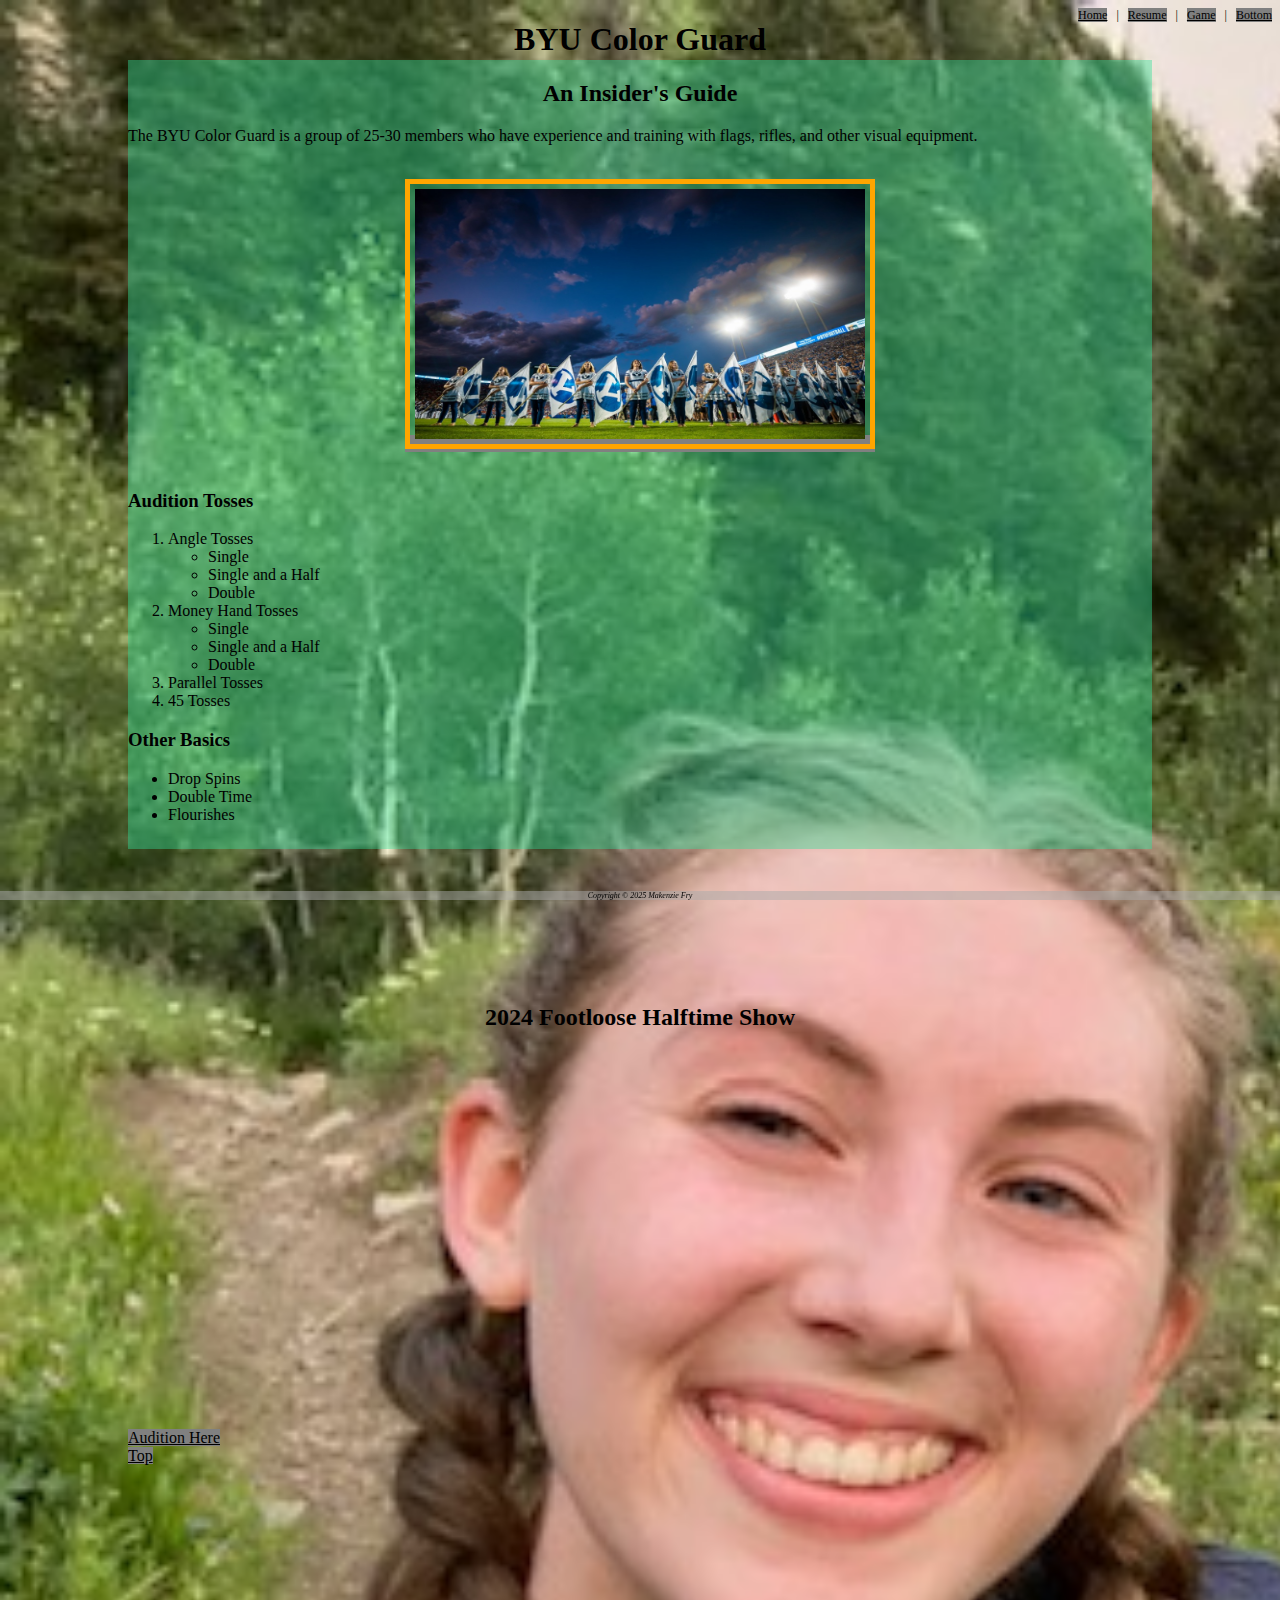
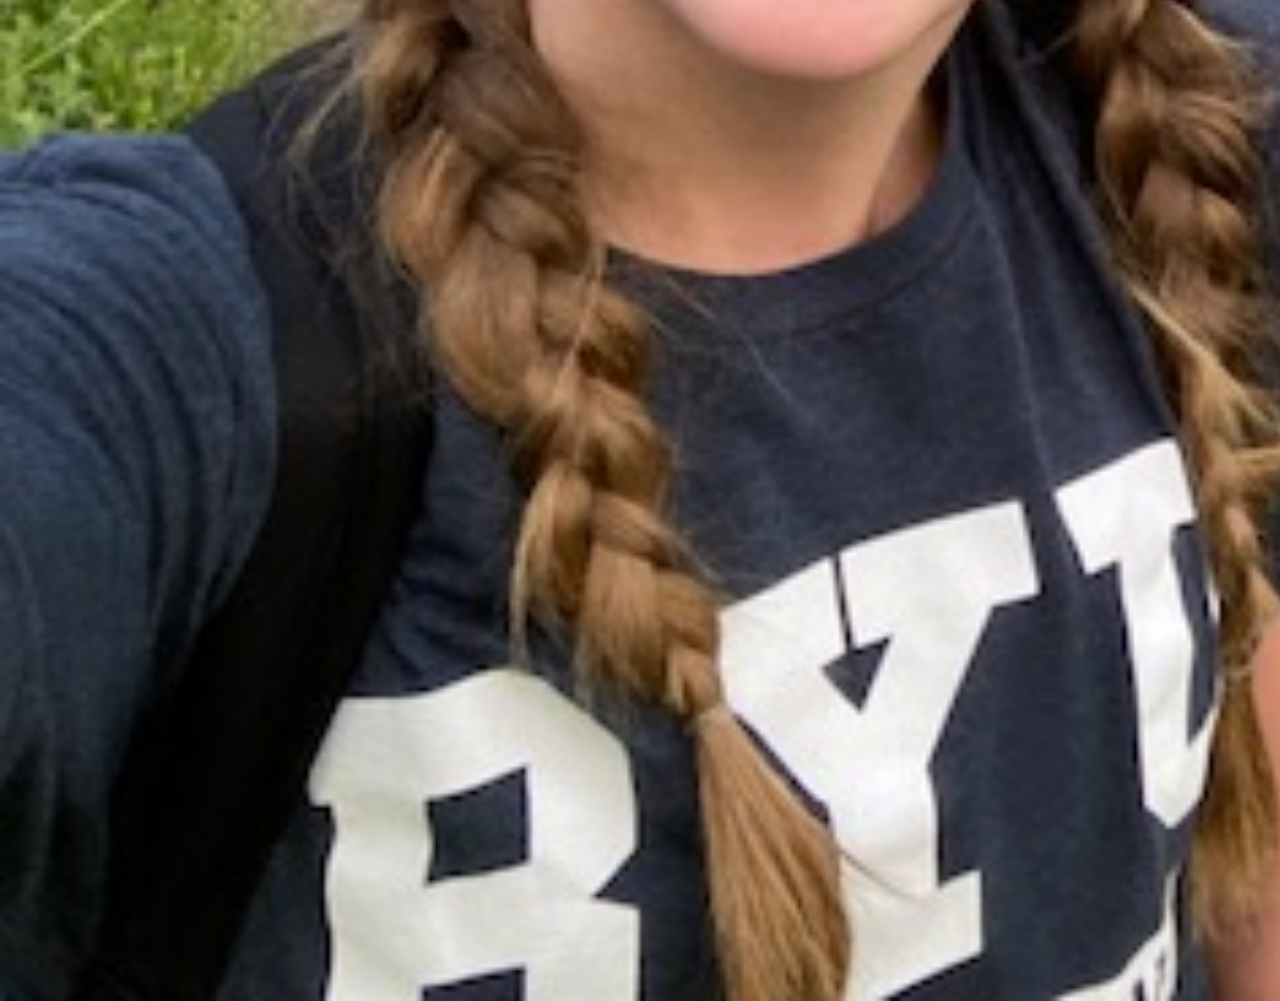
<file: scratch/index.html>
<!DOCTYPE html>
<html lang="en">
<head>
    <meta charset="UTF-8">
    <meta name="viewport" content="width=device-width, initial-scale=1.0">
    <title>BYU Color Guard</title>
   <link rel="stylesheet" href="styles.css">
   <link rel="stylesheet" href="divstyles.css">
</head>
<body>

    <div class="common nav">
        <a href="../index.html">Home</a> &nbsp; | &nbsp;
        <a href="../about.html">Resume</a> &nbsp; | &nbsp;
        <a href="Disneydash.html" target="_blank">Game</a> &nbsp; | &nbsp;
        <a href="#bottom">Bottom</a>
    </div>
    <div class="common header">
        <h1>BYU Color Guard</h1>
    </div> 
    <div class="common content"> <!-- old stuff -->

        <!-- By Makenzie Fry, Ice Cream Website, IS201, This is a comment -->
        
        <h2>An Insider's Guide</h2>
        <p>The BYU Color Guard is a group of 25-30 members who have experience and training with flags, 
            rifles, and other visual equipment.</p>
    <br>
    <center>
        <a href="https://marchingband.byu.edu/" target="_blank"><img src="/assets/img/Color guard.jpg" alt="Colorguard Image" width="450"></a>
    </center>
    <br>
    <div class="centered-container">
    <h3>Audition Tosses</h3>
        <ol class  = ".centered-list">
            <li>Angle Tosses</li>
                <ul>
                    <li>Single</li> 
                    <li>Single and a Half</li>
                    <li>Double</li>
                </ul>
            <li>Money Hand Tosses</li>
                <ul>
                    <li>Single</li>
                    <li>Single and a Half</li>
                    <li>Double</li>
                </ul>
            <li>Parallel Tosses</li>
            <li>45 Tosses</li>
        </ol>
    <h3>Other Basics</h3>
        <ul>
            <li>Drop Spins</li>
            <li>Double Time</li>
            <li>Flourishes</li>
        </ul>
    </div>

        <br>
        <br>
        <br>
        <br>
        <br>
        <br>
        <br>
        <br> 
        <h2>2024 Footloose Halftime Show</h2>
        <br>
        <br>
        <br>
        <br>
        <br> 
        <br>
        <br>
        <br>
        <br>
        <br>
        <br>
        <br>
        <br>
        <br>
        <br>
        <br>
        <br>
        <br>
        <br>
        <br>
        <br>
        <a id="bottom" href="https://marchingband.byu.edu/join">Audition Here</a> <br>
        <a href="#">Top</a>
        <br><br><br>
    </div>
    <div class="common footer">
        Copyright &copy 2025 Makenzie Fry
    </div>
<br>
<iframe  style="position: relative; top: 1100px; left: 425px; z-index: 1;"  
width="560" height="315" 
src="https://www.youtube.com/embed/qSlBqh5vfng?si=4npp2FEynAjuhQ4w" 
title="YouTube video player" 
frameborder="0" 
allow="accelerometer; autoplay; clipboard-write; encrypted-media; gyroscope; picture-in-picture; web-share" 
referrerpolicy="strict-origin-when-cross-origin" 
allowfullscreen>
</iframe>
<div class='tableauPlaceholder' id='viz1745301838761' 
style="width: 100%; height: 0; padding-bottom: 75%; position: relative; margin-top: 1300px; margin-left: 120px; margin-right: 100px;">
<noscript><a href='#'><img 
    alt='College Football Rivalry History ' 
    src='https:&#47;&#47;public.tableau.com&#47;static&#47;images&#47;Co&#47;CollegeFootballRivalryHistory&#47;CollegeFootballRivalryHistory&#47;1_rss.png' style='border: none' /></a></noscript><object 
    class='tableauViz'  style='display:none;'><param name='host_url' value='https%3A%2F%2Fpublic.tableau.com%2F' /> <param 
    name='embed_code_version' value='3' /> <param name='site_root' value='' /><param 
    name='name' value='CollegeFootballRivalryHistory&#47;CollegeFootballRivalryHistory' /><param 
    name='tabs' value='no' /><param name='toolbar' value='yes' /><param name='static_image' 
    value='https:&#47;&#47;public.tableau.com&#47;static&#47;images&#47;Co&#47;CollegeFootballRivalryHistory&#47;CollegeFootballRivalryHistory&#47;1.png' /> <param 
    name='animate_transition' value='yes' /><param name='display_static_image' value='yes' /><param 
    name='display_spinner' value='yes' /><param name='display_overlay' value='yes' /><param name='display_count' 
    value='yes' /><param name='language' value='en-US' /><param name='filter' value='_gl=1*17qq5mh*_ga*NDM0MzU2OTUyLjE3NDE4OTA3MDY.*_ga_8YLN0SNXVS*MTc0NTMwMTU3MS4yNS4xLjE3NDUzMDE2NjguMC4wLjA.' /></object>
</div>               
     <script type='text/javascript'>                    var divElement = document.getElementById('viz1745301838761');                  
      var vizElement = divElement.getElementsByTagName('object')[0];                   
       vizElement.style.width='1200px';vizElement.style.height='3727px';                   
        var scriptElement = document.createElement('script');                    
        scriptElement.src = 'https://public.tableau.com/javascripts/api/viz_v1.js';                  
          vizElement.parentNode.insertBefore(scriptElement, vizElement);             
            </script>
  
   
</body>
</html>
</file>
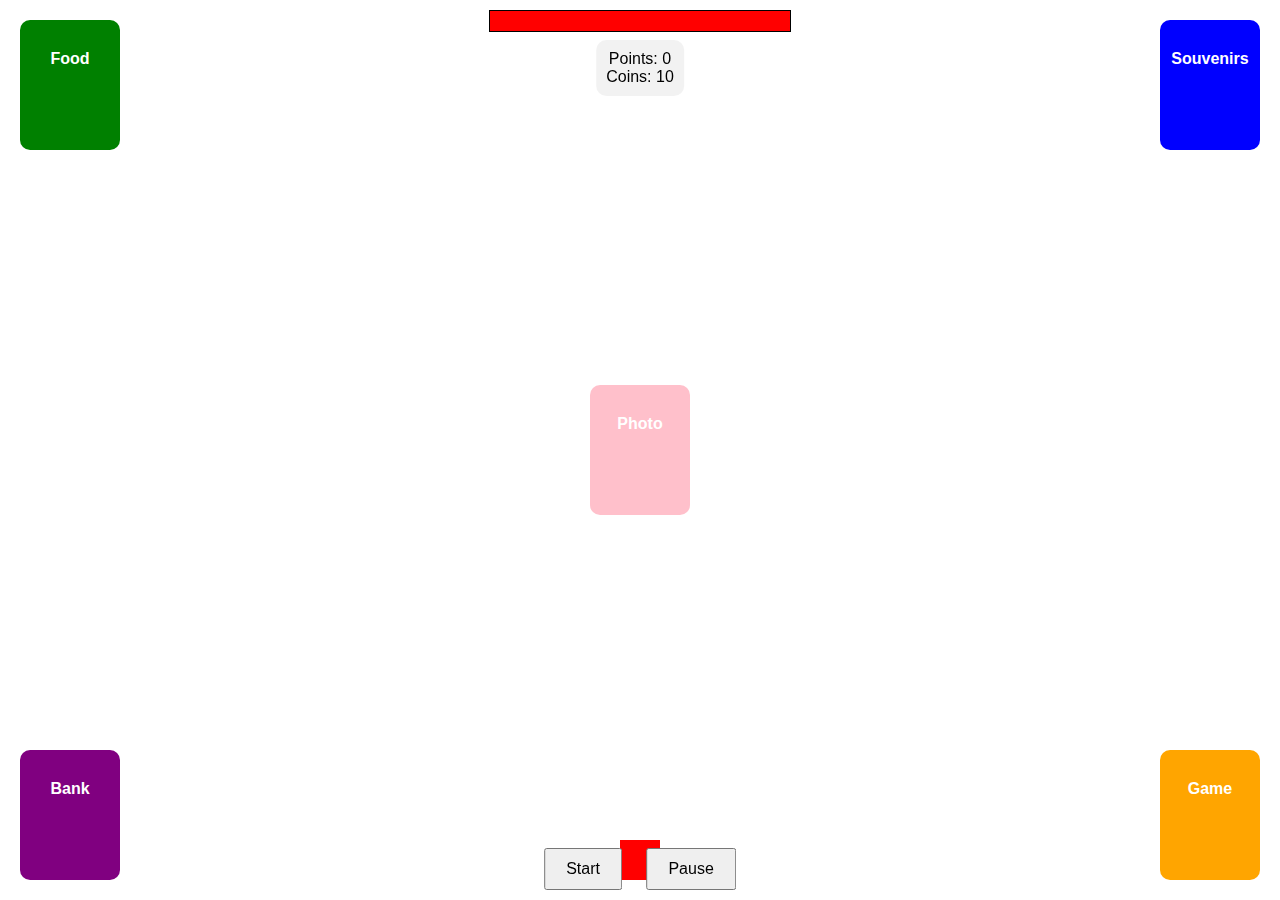
<file: Disneydash.html>
<!DOCTYPE html>
<html lang="en">
<head>
  <meta charset="UTF-8" />
  <meta name="viewport" content="width=device-width, initial-scale=1.0" />
  <title>Disneyland Game</title>
  <style>
    body {
      margin: 0;
      font-family: sans-serif;
      background-color: white;
    }
    #game {
      width: 100vw;
      height: 100vh;
      position: relative;
      overflow: hidden;
    }
    #player {
      width: 40px;
      height: 40px;
      background-color: red;
      position: absolute;
    }
    .shop {
      width: 100px;
      height: 100px;
      position: absolute;
      text-align: center;
      color: white;
      padding-top: 30px;
      font-weight: bold;
      border-radius: 10px;
    }
    #food { background-color: green; top: 20px; left: 20px; }
    #souvenir { background-color: blue; top: 20px; right: 20px; }
    #bank { background-color: purple; bottom: 20px; left: 20px; }
    #gameShop { background-color: orange; bottom: 20px; right: 20px; }
    #photo { background-color: pink; top: 50%; left: 50%; transform: translate(-50%, -50%); }

    #energyBar {
      position: fixed;
      top: 10px;
      left: 50%;
      transform: translateX(-50%);
      width: 300px;
      height: 20px;
      border: 1px solid #000;
      background-color: #eee;
    }
    #energy {
      height: 100%;
      width: 100%;
      background-color: red;
    }
    #legend {
      position: fixed;
      top: 40px;
      left: 50%;
      transform: translateX(-50%);
      text-align: center;
      background-color: rgba(0, 0, 0, 0.05);
      padding: 10px;
      border-radius: 10px;
    }
    #controls {
      position: fixed;
      bottom: 10px;
      left: 50%;
      transform: translateX(-50%);
      text-align: center;
    }
    #controls button {
      padding: 10px 20px;
      margin: 0 10px;
      font-size: 16px;
    }
    .flash-text {
      position: fixed;
      top: 50%;
      left: 50%;
      transform: translate(-50%, -50%);
      font-size: 48px;
      color: black;
      background: white;
      padding: 20px;
      border: 3px solid black;
      border-radius: 10px;
      z-index: 999;
    }
  </style>
</head>
<body>
  <div id="game">
    <div id="player"></div>
    <div id="food" class="shop">Food</div>
    <div id="souvenir" class="shop">Souvenirs</div>
    <div id="bank" class="shop">Bank</div>
    <div id="gameShop" class="shop">Game</div>
    <div id="photo" class="shop">Photo</div>
  </div>
  <div id="energyBar">
    <div id="energy"></div>
  </div>
  <div id="legend">
    <div>Points: <span id="points">0</span></div>
    <div>Coins: <span id="coins">10</span></div>
  </div>
  <div id="controls">
    <button id="startBtn">Start</button>
    <button id="pauseBtn">Pause</button>
  </div>
  <audio id="biteSound" src="https://cdn.pixabay.com/download/audio/2022/03/15/audio_0bfc391a04.mp3" preload="auto"></audio>
  <audio id="wheelSound" src="https://cdn.pixabay.com/download/audio/2022/03/15/audio_16e087b0f1.mp3" preload="auto"></audio>
  <script>
    const player = document.getElementById('player');
    const energyBar = document.getElementById('energy');
    const pointsDisplay = document.getElementById('points');
    const coinsDisplay = document.getElementById('coins');
    const startBtn = document.getElementById('startBtn');
    const pauseBtn = document.getElementById('pauseBtn');
    const biteSound = document.getElementById('biteSound');
    const wheelSound = document.getElementById('wheelSound');
    let energy = 100;
    let points = 0;
    let coins = 10;
    let posX = window.innerWidth / 2 - 20;
    let posY = window.innerHeight - 60;
    const speed = 9;
    let gameInterval;
    let isPaused = false;

    function updatePosition() {
      player.style.left = `${posX}px`;
      player.style.top = `${posY}px`;
    }

    document.addEventListener('keydown', (e) => {
      if (isPaused) return;
      if (e.key === 'ArrowUp') posY -= speed;
      if (e.key === 'ArrowDown') posY += speed;
      if (e.key === 'ArrowLeft') posX -= speed;
      if (e.key === 'ArrowRight') posX += speed;
      updatePosition();
      checkCollision();
    });

    function flashText(text) {
      const flash = document.createElement('div');
      flash.className = 'flash-text';
      flash.innerText = text;
      document.body.appendChild(flash);
      setTimeout(() => document.body.removeChild(flash), 1500);
    }

    function paparazziFlash() {
      const overlay = document.createElement('div');
      overlay.style.position = 'fixed';
      overlay.style.top = 0;
      overlay.style.left = 0;
      overlay.style.width = '100%';
      overlay.style.height = '100%';
      overlay.style.backgroundColor = 'white';
      overlay.style.zIndex = 999;
      overlay.style.opacity = 0.8;
      document.body.appendChild(overlay);
      let flashes = 6;
      const interval = setInterval(() => {
        overlay.style.opacity = overlay.style.opacity == 0.8 ? 0 : 0.8;
        flashes--;
        if (flashes <= 0) {
          clearInterval(interval);
          document.body.removeChild(overlay);
        }
      }, 250);
    }

    function checkCollision() {
      document.querySelectorAll('.shop').forEach(shop => {
        const rect1 = player.getBoundingClientRect();
        const rect2 = shop.getBoundingClientRect();
        if (
          rect1.left < rect2.right &&
          rect1.right > rect2.left &&
          rect1.top < rect2.bottom &&
          rect1.bottom > rect2.top
        ) {
          handleShop(shop.id);
        }
      });
    }

    function handleShop(id) {
      switch (id) {
        case 'food':
          if (coins > 0) {
            energy = Math.min(100, energy + 30);
            coins--;
            biteSound.play();
          }
          break;
        case 'souvenir':
          if (coins > 1) {
            coins -= 2;
            flashText('🧸');
          }
          break;
        case 'bank':
          coins += 2;
          flashText('💰');
          break;
        case 'gameShop':
          if (!isPaused) {
            wheelSound.play();
            isPaused = true;
            setTimeout(() => {
              const earned = Math.floor(Math.random() * 5) + 1;
              points += Math.min(5, earned);
              flashText(`🎯 +${earned}`);
              isPaused = false;
              updateStats();
            }, 3000);
          }
          break;
        case 'photo':
          points += 1;
          paparazziFlash();
          break;
      }

      if (points >= 10) {
        points -= 10;
        coins += 5;
        flashText('🎁 Bonus!');
      }
      updateStats();
    }

    function updateStats() {
      energyBar.style.width = `${energy}%`;
      pointsDisplay.textContent = points;
      coinsDisplay.textContent = coins;
    }

    function startGame() {
      if (gameInterval) clearInterval(gameInterval);
      isPaused = false;
      energy = 100;
      points = 0;
      coins = 10;
      updateStats();
      gameInterval = setInterval(() => {
        if (!isPaused) {
          energy -= 1;
          if (energy <= 0) {
            clearInterval(gameInterval);
            alert('Game over! Your energy ran out.');
            location.reload();
          }
          updateStats();
        }
      }, 450);
    }

    function pauseGame() {
      isPaused = true;
      clearInterval(gameInterval);
    }

    startBtn.addEventListener('click', startGame);
    pauseBtn.addEventListener('click', pauseGame);

    updatePosition();
  </script>
</body>
</html>
</file>
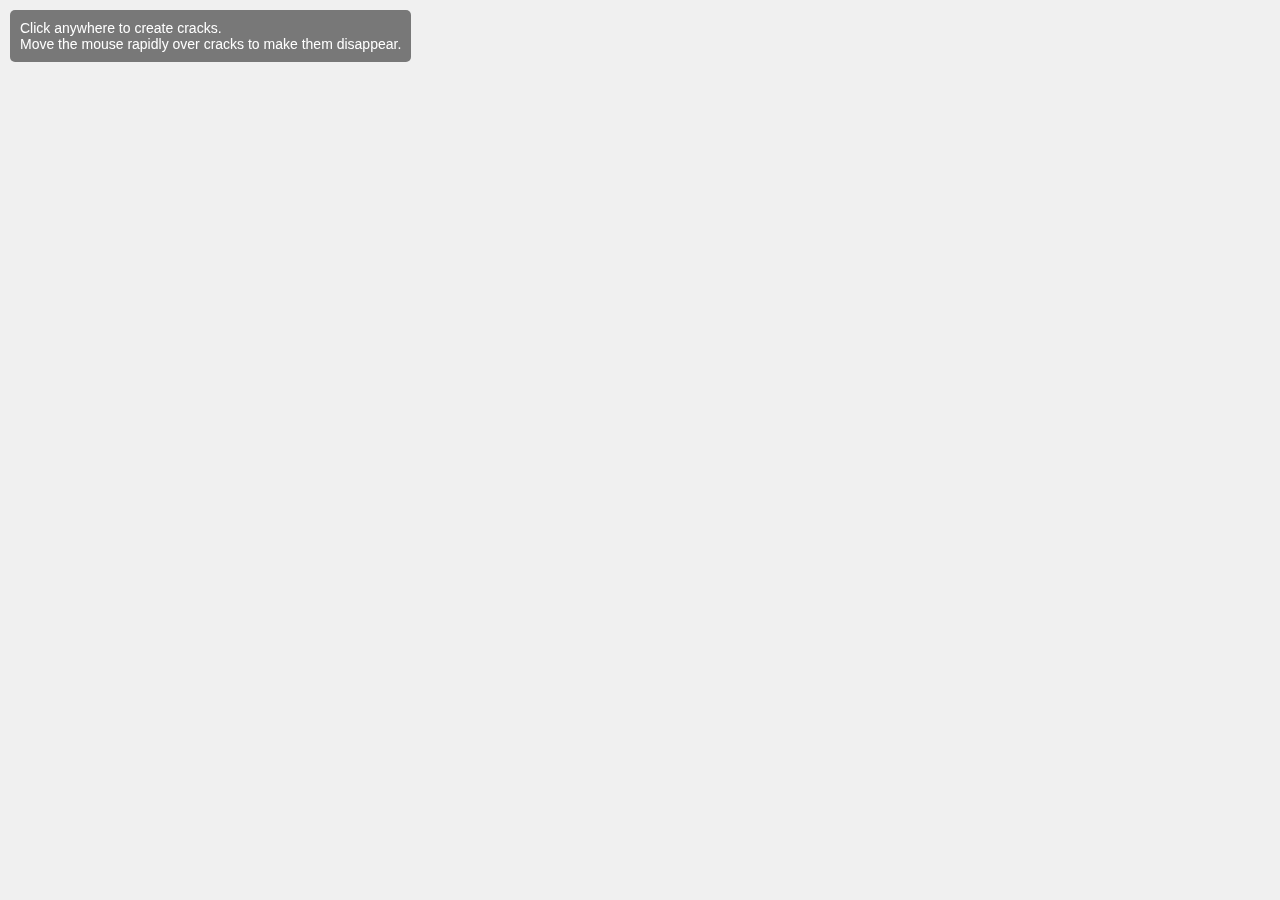
<file: game.html>
<!DOCTYPE html>
<html lang="en">
<head>
    <meta charset="UTF-8">
    <meta name="viewport" content="width=device-width, initial-scale=1.0">
    <title>Crack the Screen</title>
    <style>
        body {
            margin: 0;
            overflow: hidden; /* Prevent scrollbars */
            background-color: #f0f0f0; /* Light background for visibility */
            font-family: sans-serif; /* Basic font */
        }
        canvas {
            display: block; /* Remove extra space below canvas */
            cursor: crosshair;
        }
        #instructions {
            position: absolute;
            top: 10px;
            left: 10px;
            background-color: rgba(0, 0, 0, 0.5);
            color: white;
            padding: 10px;
            border-radius: 5px;
            font-size: 14px;
        }
    </style>
</head>
<body>
    <div id="instructions">
        Click anywhere to create cracks. <br>
        Move the mouse rapidly over cracks to make them disappear.
    </div>
    <canvas id="crackCanvas"></canvas>

    <script>
        const canvas = document.getElementById('crackCanvas');
        const ctx = canvas.getContext('2d');

        // --- Configuration ---
        const MAX_CRACK_RADIUS = 180; // Max distance cracks spread (pixels, approx 2-4 inches)
        const CRACK_COLOR = 'rgba(0, 0, 0, 0.6)'; // Color of the cracks
        const CRACK_LINE_WIDTH = 1;
        const HEAL_SPEED_THRESHOLD = 1500; // Pixels per second squared (adjust for sensitivity)
        const HEAL_RADIUS = 50; // How close the mouse needs to be to heal
        const FADE_SPEED = 0.01; // How quickly cracks fade when healing

        let cracks = []; // Stores all active crack systems
        let lastMousePos = { x: 0, y: 0, time: Date.now() };
        let mouseSpeed = 0;

        // --- Canvas Setup ---
        function resizeCanvas() {
            canvas.width = window.innerWidth;
            canvas.height = window.innerHeight;
            drawCracks(); // Redraw existing cracks on resize
        }

        // --- Crack Generation ---
        function createCrackSystem(startX, startY) {
            const system = {
                originX: startX,
                originY: startY,
                lines: [],
                globalAlpha: 1.0 // Overall opacity for fading
            };

            const numPrimaryLines = 5 + Math.random() * 5; // 5 to 10 main lines

            for (let i = 0; i < numPrimaryLines; i++) {
                createCrackLine(system, startX, startY, Math.random() * Math.PI * 2, MAX_CRACK_RADIUS);
            }
            cracks.push(system);
        }

        function createCrackLine(system, x, y, angle, remainingLength) {
            if (remainingLength <= 0) return;

            const segmentLength = 10 + Math.random() * 20; // Length of this segment
            const nextLength = Math.min(segmentLength, remainingLength);

            // Add randomness to angle
            angle += (Math.random() - 0.5) * 0.5; // Deviate angle slightly

            const endX = x + Math.cos(angle) * nextLength;
            const endY = y + Math.sin(angle) * nextLength;

            // Check if the new point is too far from the origin
            const distFromOrigin = Math.sqrt(Math.pow(endX - system.originX, 2) + Math.pow(endY - system.originY, 2));
            if (distFromOrigin > MAX_CRACK_RADIUS) {
                 // Adjust end point to stay within radius
                 const ratio = MAX_CRACK_RADIUS / distFromOrigin;
                 const clampedEndX = system.originX + (endX - system.originX) * ratio;
                 const clampedEndY = system.originY + (endY - system.originY) * ratio;
                 if (Math.sqrt(Math.pow(clampedEndX - x, 2) + Math.pow(clampedEndY - y, 2)) > 5) { // Only add if segment is long enough
                    system.lines.push({ x1: x, y1: y, x2: clampedEndX, y2: clampedEndY });
                 }
                 return; // Stop this line
            }


            system.lines.push({ x1: x, y1: y, x2: endX, y2: endY });

            // Continue the line
            createCrackLine(system, endX, endY, angle, remainingLength - nextLength);

            // Chance to branch
            if (Math.random() < 0.2 && remainingLength > 30) { // Branch probability
                createCrackLine(system, endX, endY, angle + (Math.random() - 0.5) * 1.5, remainingLength * (0.3 + Math.random() * 0.4));
            }
        }

        // --- Drawing ---
        function drawCracks() {
            // Clear canvas (optional, depends if you want cracks to layer or replace)
            // If you want cracks to persist visually until healed, clear only when needed.
            // For this version, we clear and redraw each frame for the fade effect.
            ctx.clearRect(0, 0, canvas.width, canvas.height);

            ctx.lineWidth = CRACK_LINE_WIDTH;

            cracks.forEach(system => {
                if (system.globalAlpha <= 0) return; // Skip fully faded cracks

                ctx.strokeStyle = `rgba(0, 0, 0, ${0.6 * system.globalAlpha})`; // Apply fade
                ctx.beginPath();
                system.lines.forEach(line => {
                    ctx.moveTo(line.x1, line.y1);
                    ctx.lineTo(line.x2, line.y2);
                });
                ctx.stroke();
            });
        }

        // --- Healing Logic ---
        function calculateMouseSpeed(e) {
            const now = Date.now();
            const dt = Math.max(1, now - lastMousePos.time); // Avoid division by zero (milliseconds)
            const dx = e.clientX - lastMousePos.x;
            const dy = e.clientY - lastMousePos.y;
            const distance = Math.sqrt(dx * dx + dy * dy);

            // Speed in pixels per second
            mouseSpeed = (distance / dt) * 1000;

            lastMousePos = { x: e.clientX, y: e.clientY, time: now };
        }

        function healCracks() {
            if (mouseSpeed < HEAL_SPEED_THRESHOLD) return; // Only heal if moving fast

            const healX = lastMousePos.x;
            const healY = lastMousePos.y;

            cracks.forEach(system => {
                // Check distance from mouse to crack origin
                const distToOrigin = Math.sqrt(Math.pow(healX - system.originX, 2) + Math.pow(healY - system.originY, 2));

                // Heal if mouse is fast AND near the crack system's origin + radius buffer
                if (distToOrigin < MAX_CRACK_RADIUS + HEAL_RADIUS) {
                    system.globalAlpha -= FADE_SPEED; // Fade the crack system
                }
            });

            // Remove fully faded cracks
            cracks = cracks.filter(system => system.globalAlpha > 0);
        }


        // --- Animation Loop ---
        function animate() {
            healCracks(); // Check for healing based on current speed
            drawCracks(); // Redraw the current state
            requestAnimationFrame(animate); // Loop
        }

        // --- Event Listeners ---
        canvas.addEventListener('click', (e) => {
            createCrackSystem(e.clientX, e.clientY);
            // No need to call drawCracks here, animate loop handles it
        });

        canvas.addEventListener('mousemove', calculateMouseSpeed);

        window.addEventListener('resize', resizeCanvas);

        // --- Initialization ---
        resizeCanvas(); // Set initial size
        animate(); // Start the animation loop

    </script>
</body>
</html>
</file>
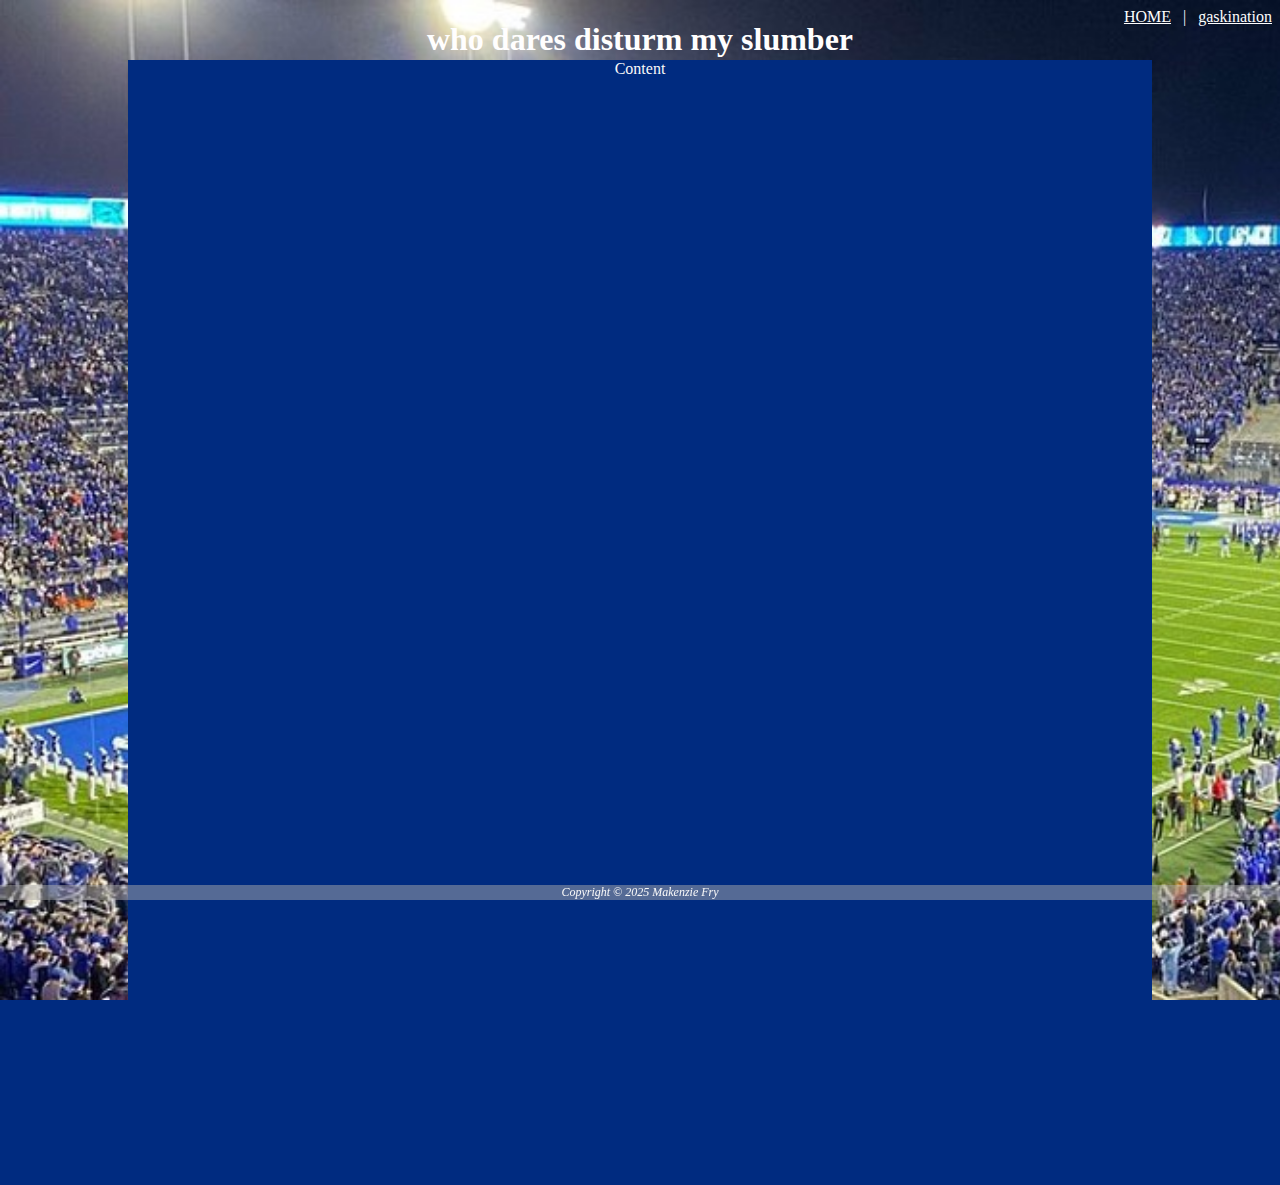
<file: resume.html>
<!DOCTYPE html>
<html lang="en">
<head>
    <meta charset="UTF-8">
    <meta name="viewport" content="width=device-width, initial-scale=1.0">
    <title>Document</title>
    <link rel="stylesheet" href="styles.css">
    <link rel="stylesheet" href="divstyles.css"> 
</head>
<body>
    <div class="common nav">
        <a href="index.html">HOME</a> &nbsp; | &nbsp;
        <a href="https://www.gaskination.com" target="_blank">gaskination</a>
    </div>
    <div class="common header">
        <h1>who dares disturm my slumber</h1>
    </div> 
    <div class="common content">Content</div>
    <div class="common footer">
        Copyright &copy 2025 Makenzie Fry
    </div>
    <br><br><br>
    <iframe z-index ="1" width="560" height="315" src="https://www.youtube.com/embed/hFZFjoX2cGg?si=9wq5TzBmHhLkIExz" title="YouTube video player" frameborder="0" allow="accelerometer; autoplay; clipboard-write; encrypted-media; gyroscope; picture-in-picture; web-share" referrerpolicy="strict-origin-when-cross-origin" allowfullscreen></iframe>
    <br>
    <br>
    <br>
    <div class='tableauPlaceholder' id='viz1744744590252' style='position: relative'><noscript><a href='#'><img alt='Aionia Realms Map ' src='https:&#47;&#47;public.tableau.com&#47;static&#47;images&#47;Mi&#47;MinecraftRealmsAioniaMapTest&#47;AioniaRealmsMap&#47;1_rss.png' style='border: none' /></a></noscript><object class='tableauViz'  style='display:none;'><param name='host_url' value='https%3A%2F%2Fpublic.tableau.com%2F' /> <param name='embed_code_version' value='3' /> <param name='site_root' value='' /><param name='name' value='MinecraftRealmsAioniaMapTest&#47;AioniaRealmsMap' /><param name='tabs' value='no' /><param name='toolbar' value='yes' /><param name='static_image' value='https:&#47;&#47;public.tableau.com&#47;static&#47;images&#47;Mi&#47;MinecraftRealmsAioniaMapTest&#47;AioniaRealmsMap&#47;1.png' /> <param name='animate_transition' value='yes' /><param name='display_static_image' value='yes' /><param name='display_spinner' value='yes' /><param name='display_overlay' value='yes' /><param name='display_count' value='yes' /><param name='language' value='en-US' /></object></div>                <script type='text/javascript'>                    var divElement = document.getElementById('viz1744744590252');                    var vizElement = divElement.getElementsByTagName('object')[0];                    if ( divElement.offsetWidth > 800 ) { vizElement.style.width='1120px';vizElement.style.height='657px';} else if ( divElement.offsetWidth > 500 ) { vizElement.style.width='1120px';vizElement.style.height='657px';} else { vizElement.style.width='100%';vizElement.style.height='1577px';}                     var scriptElement = document.createElement('script');                    scriptElement.src = 'https://public.tableau.com/javascripts/api/viz_v1.js';                    vizElement.parentNode.insertBefore(scriptElement, vizElement);                </script>
</body>
</html>
</file>
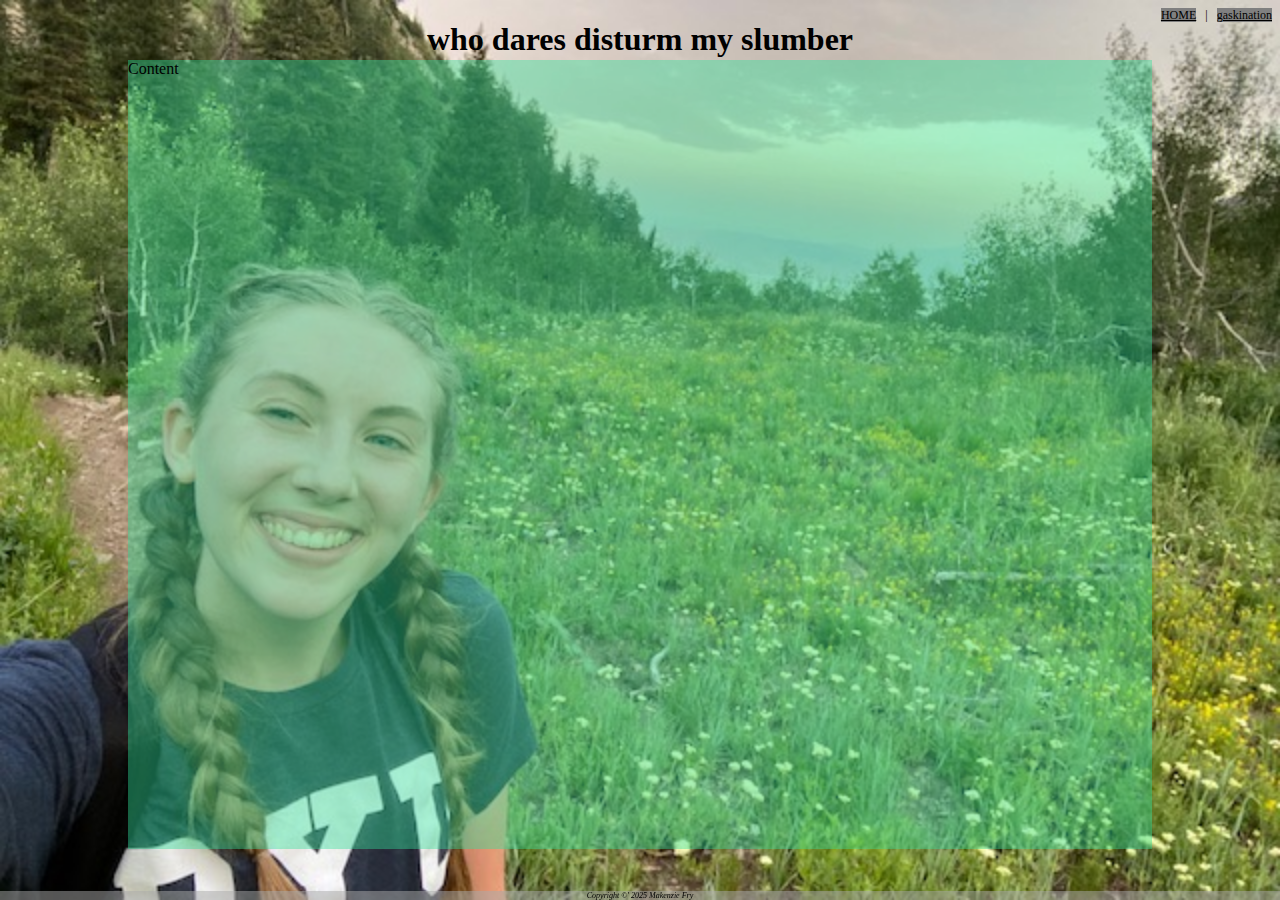
<file: scratch/resume.html>
<!DOCTYPE html>
<html lang="en">
<head>
    <meta charset="UTF-8">
    <meta name="viewport" content="width=device-width, initial-scale=1.0">
    <title>Document</title>
    <link rel="stylesheet" href="styles.css">
    <link rel="stylesheet" href="divstyles.css"> 
</head>
<body>
    <div class="common nav">
        <a href="index.html">HOME</a> &nbsp; | &nbsp;
        <a href="https://www.gaskination.com" target="_blank">gaskination</a>
    </div>
    <div class="common header">
        <h1>who dares disturm my slumber</h1>
    </div> 
    <div class="common content">Content</div>
    <div class="common footer">
        Copyright &copy' 2025 Makenzie Fry
    </div>
</body>
</html>
</file>
<file: scratch/styles.css>
body{
    font-family: Papyrus, Georgia, 'Times New Roman', Times, serif;
    background-color: rgb(177, 88, 241);
    color: black;
    background-image: url("../assets/img/home-bg.jpg");
    background-repeat: no-repeat;
    background-size: cover;

}
a{
    color: black;
    background-color: gray;
}
h1,h2{
    text-align: center;
}
img{
    border: 5px solid orange;
    padding: 5px; 
    height: 250px;
    margin: auto;
    /* display: block; */
}
.rizz{
    font-family: chiller;
    color: hotpink;
    border: 5px dashed yellow;
    font-size: xx-large;
    font-weight: bolder;
    background-color: limegreen;
}
.rizz:hover{
    font-size: 450%;
    color: red;
    border: 5px solid cyan;
}
li{
    width: fit-content;
}
li:hover{
    text-decoration: underline;
    background-color: rgb(101, 101, 101);
}
</file>
<file: scratch/divstyles.css>
.common{
    /* border: 2px solid white; */
    position: absolute;
}
.nav{
    position: relative;
    float: right;
    font-size: 75%;
    
}
.footer{
    position: fixed;
    bottom: 0px;
    left: 0px;
    right: 0px;
    font-size: 50%;
    font-style: italic;
    text-align: center;
    background-color: rgba(169, 169, 169, 0.501);
    color: black;

}
.header{
    top: 0px;
    left: 0px;
    right: 0px;
    text-align: center;
    color: black;
    z-index:-1;
}
.content{
    top: 60px;
    left: 10%;
    right: 10%;
    bottom: 51px;
    background-color: rgba(51, 223, 154, 0.421);
    color: black;
}
</file>
<file: styles.css>
body{
    font-family: Georgia, 'Times New Roman', Times, serif;
    background-color: rgb(0, 43, 128);
    color: rgb(250, 251, 255);
    background-image: url("../assets/img/Stadiumbackground.jpg");
    background-size: 1800px;
    background-repeat: no-repeat;


}
a{
    color: rgb(254, 254, 254);
    background-color: rgba(9, 42, 158, 0);
}
h1,h2{
    text-align: center;
}
img{
    border: 5px solid rgb(251, 251, 251);
    padding: 5px; 
    height: 150%;
    margin: auto;
    /* display: block; */
}
.rizz{
    font-family: chiller;
    color: hotpink;
    border: 5px dashed yellow;
    font-size: xx-large;
    font-weight: bolder;
    background-color: limegreen;
}
.rizz:hover{
    font-size: 450%;
    color: red;
    border: 5px solid cyan;
}
li{
    width: fit-content;
}
/* li:hover{ */
    /* text-decoration: underline; */
    /* background-color: rgb(101, 101, 101); */
/* } */
iframe{
    z-index:1
}
.centered-list {
    margin: 0 auto;
    width: fit-content;
    text-align: left;
  }

  .centered-container {
    display: flex;
    flex-direction: column;
    align-items: center;
    justify-content: center;
    height: 55vh; /* full height of the screen */
    text-align: left;
  }
  
  .centered-list {
    margin: 0 auto;
    width: fit-content;
  }
</file>
<file: divstyles.css>
.common{
    /* border: 2px solid white; */
    position: absolute;
}
.nav{
    position: relative;
    float: right;
    font-size: 100%;
    
}
.footer{
    position: fixed;
    bottom: 0px;
    left: 0px;
    right: 0px;
    font-size: 75%;
    font-style: italic;
    text-align: center;
    background-color: rgba(169, 169, 169, 0.501);
    color: rgb(249, 249, 249);

}
.header{
    top: 0px;
    left: 0px;
    right: 0px;
    text-align: center;
    color: rgb(255, 254, 254);
    z-index:-1;
}
.content{
     top: 60px; 
     left: 10%; 
     right: 10%;
    bottom: 0px; 
    text-align: center;
    background-color:rgb(0, 43, 128);
    color: rgb(249, 249, 249);
    min-height:125vh;
}
</file>
